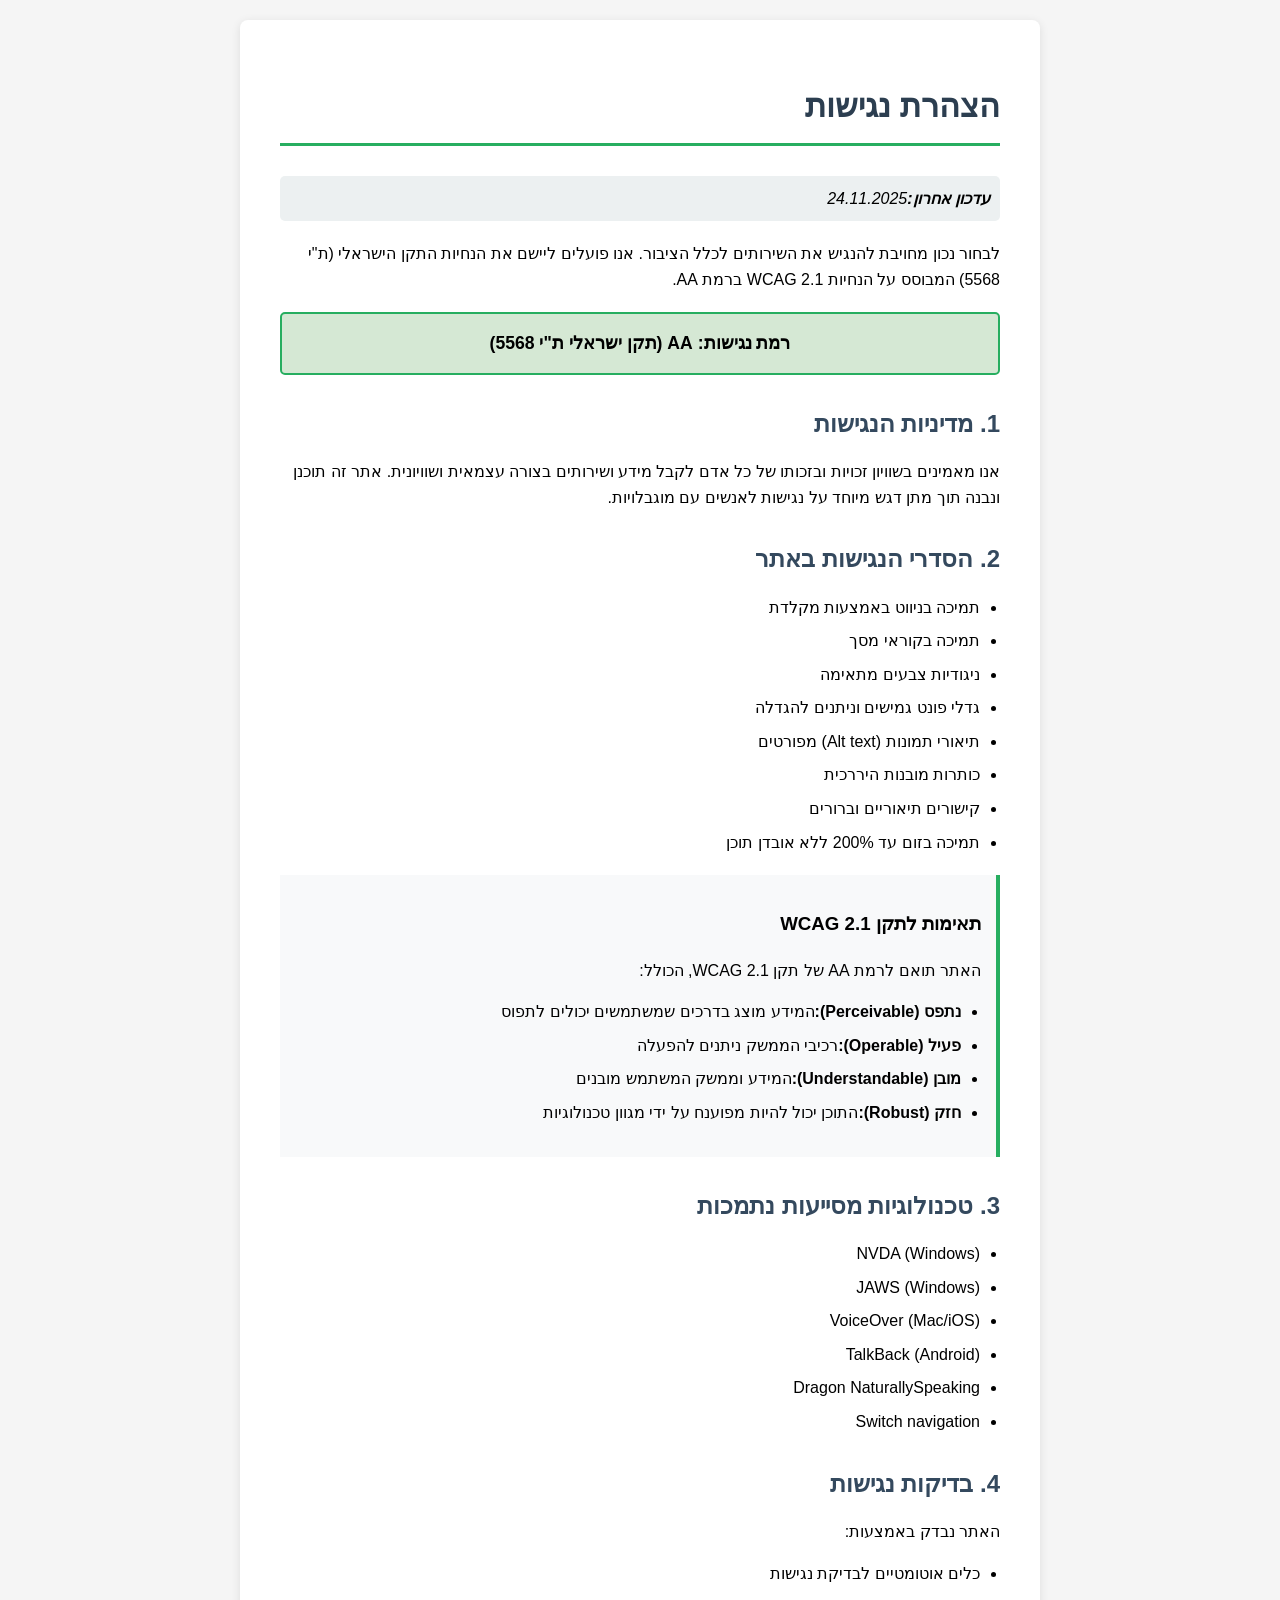
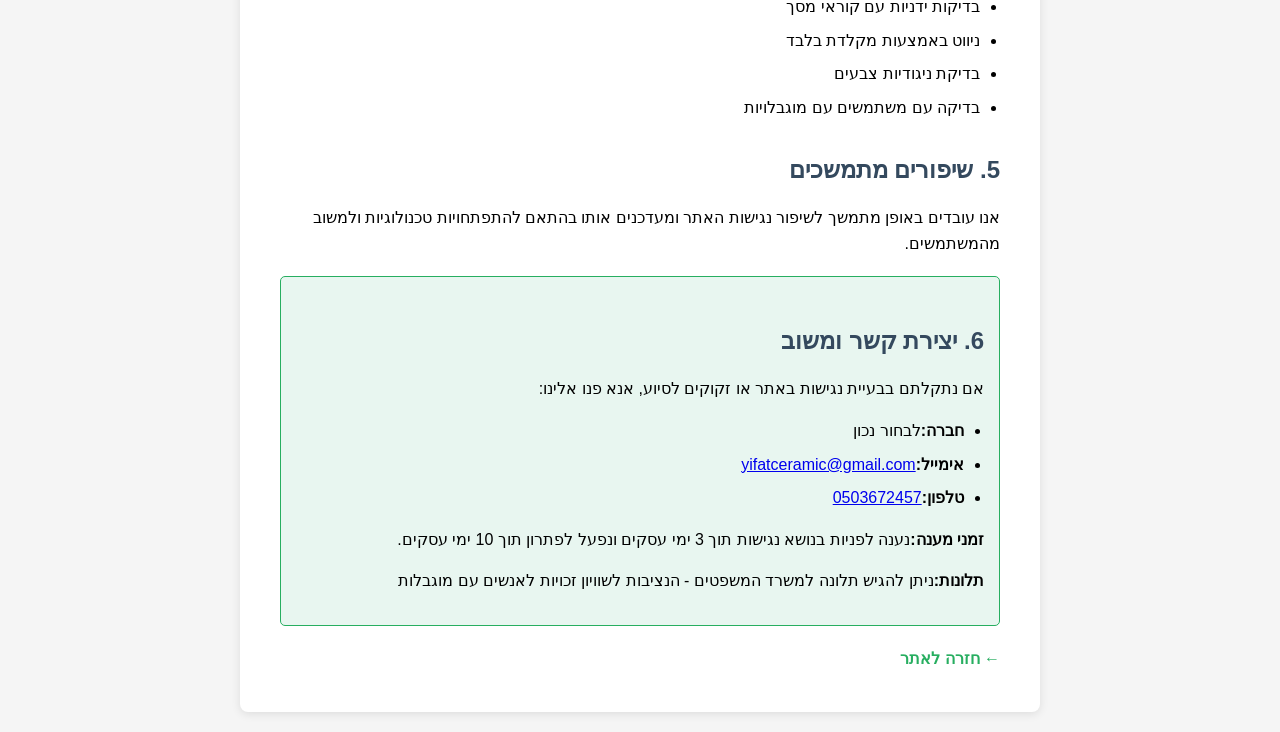
<file: public/accessibility/index.html>
<!doctype html><html dir="rtl" lang="he"><head><meta charset="UTF-8"><meta content="width=device-width,initial-scale=1" name="viewport"><title>הצהרת נגישות - לבחור נכון</title><style>body{font-family:'Segoe UI',Tahoma,Geneva,Verdana,sans-serif;line-height:1.6;max-width:800px;margin:0 auto;padding:20px;background-color:#f5f5f5;direction:rtl}.container{background:#fff;padding:40px;border-radius:8px;box-shadow:0 2px 10px rgba(0,0,0,.1)}h1{color:#2c3e50;border-bottom:3px solid #27ae60;padding-bottom:10px;margin-bottom:30px}h2{color:#34495e;margin-top:30px;margin-bottom:15px}.last-updated{background:#ecf0f1;padding:10px;border-radius:5px;margin-bottom:20px;font-style:italic}.contact-info{background:#e8f6f0;border:1px solid #27ae60;padding:15px;border-radius:5px;margin-top:20px}.compliance-level{background:#d5e8d4;border:2px solid #27ae60;padding:15px;border-radius:5px;margin:20px 0;text-align:center;font-weight:700;font-size:1.1em}ul{padding-right:20px}li{margin-bottom:8px}.back-link{display:inline-block;margin-top:20px;color:#27ae60;text-decoration:none;font-weight:700}.back-link:hover{text-decoration:underline}.wcag-info{background:#f8f9fa;border-right:4px solid #27ae60;padding:15px;margin:20px 0}</style></head><body><div class="container"><h1>הצהרת נגישות</h1><div class="last-updated"><strong>עדכון אחרון:</strong>24.11.2025</div><p>לבחור נכון מחויבת להנגיש את השירותים לכלל הציבור. אנו פועלים ליישם את הנחיות התקן הישראלי (ת"י 5568) המבוסס על הנחיות WCAG 2.1 ברמת AA.</p><div class="compliance-level">רמת נגישות: AA (תקן ישראלי ת"י 5568)</div><h2>1. מדיניות הנגישות</h2><p>אנו מאמינים בשוויון זכויות ובזכותו של כל אדם לקבל מידע ושירותים בצורה עצמאית ושוויונית. אתר זה תוכנן ונבנה תוך מתן דגש מיוחד על נגישות לאנשים עם מוגבלויות.</p><h2>2. הסדרי הנגישות באתר</h2><ul><li>תמיכה בניווט באמצעות מקלדת</li><li>תמיכה בקוראי מסך</li><li>ניגודיות צבעים מתאימה</li><li>גדלי פונט גמישים וניתנים להגדלה</li><li>תיאורי תמונות (Alt text) מפורטים</li><li>כותרות מובנות היררכית</li><li>קישורים תיאוריים וברורים</li><li>תמיכה בזום עד 200% ללא אובדן תוכן</li></ul><div class="wcag-info"><h3>תאימות לתקן WCAG 2.1</h3><p>האתר תואם לרמת AA של תקן WCAG 2.1, הכולל:</p><ul><li><strong>נתפס (Perceivable):</strong>המידע מוצג בדרכים שמשתמשים יכולים לתפוס</li><li><strong>פעיל (Operable):</strong>רכיבי הממשק ניתנים להפעלה</li><li><strong>מובן (Understandable):</strong>המידע וממשק המשתמש מובנים</li><li><strong>חזק (Robust):</strong>התוכן יכול להיות מפוענח על ידי מגוון טכנולוגיות</li></ul></div><h2>3. טכנולוגיות מסייעות נתמכות</h2><ul><li>NVDA (Windows)</li><li>JAWS (Windows)</li><li>VoiceOver (Mac/iOS)</li><li>TalkBack (Android)</li><li>Dragon NaturallySpeaking</li><li>Switch navigation</li></ul><h2>4. בדיקות נגישות</h2><p>האתר נבדק באמצעות:</p><ul><li>כלים אוטומטיים לבדיקת נגישות</li><li>בדיקות ידניות עם קוראי מסך</li><li>ניווט באמצעות מקלדת בלבד</li><li>בדיקת ניגודיות צבעים</li><li>בדיקה עם משתמשים עם מוגבלויות</li></ul><h2>5. שיפורים מתמשכים</h2><p>אנו עובדים באופן מתמשך לשיפור נגישות האתר ומעדכנים אותו בהתאם להתפתחויות טכנולוגיות ולמשוב מהמשתמשים.</p><div class="contact-info"><h2>6. יצירת קשר ומשוב</h2><p>אם נתקלתם בבעיית נגישות באתר או זקוקים לסיוע, אנא פנו אלינו:</p><ul><li><strong>חברה:</strong>לבחור נכון</li><li><strong>אימייל:</strong><a href="mailto:yifatceramic@gmail.com">yifatceramic@gmail.com</a></li><li><strong>טלפון:</strong><a href="tel:0503672457">0503672457</a></li></ul><p><strong>זמני מענה:</strong>נענה לפניות בנושא נגישות תוך 3 ימי עסקים ונפעל לפתרון תוך 10 ימי עסקים.</p><p><strong>תלונות:</strong>ניתן להגיש תלונה למשרד המשפטים - הנציבות לשוויון זכויות לאנשים עם מוגבלות</p></div><a href="/" class="back-link">← חזרה לאתר</a></div></body></html>
</file>
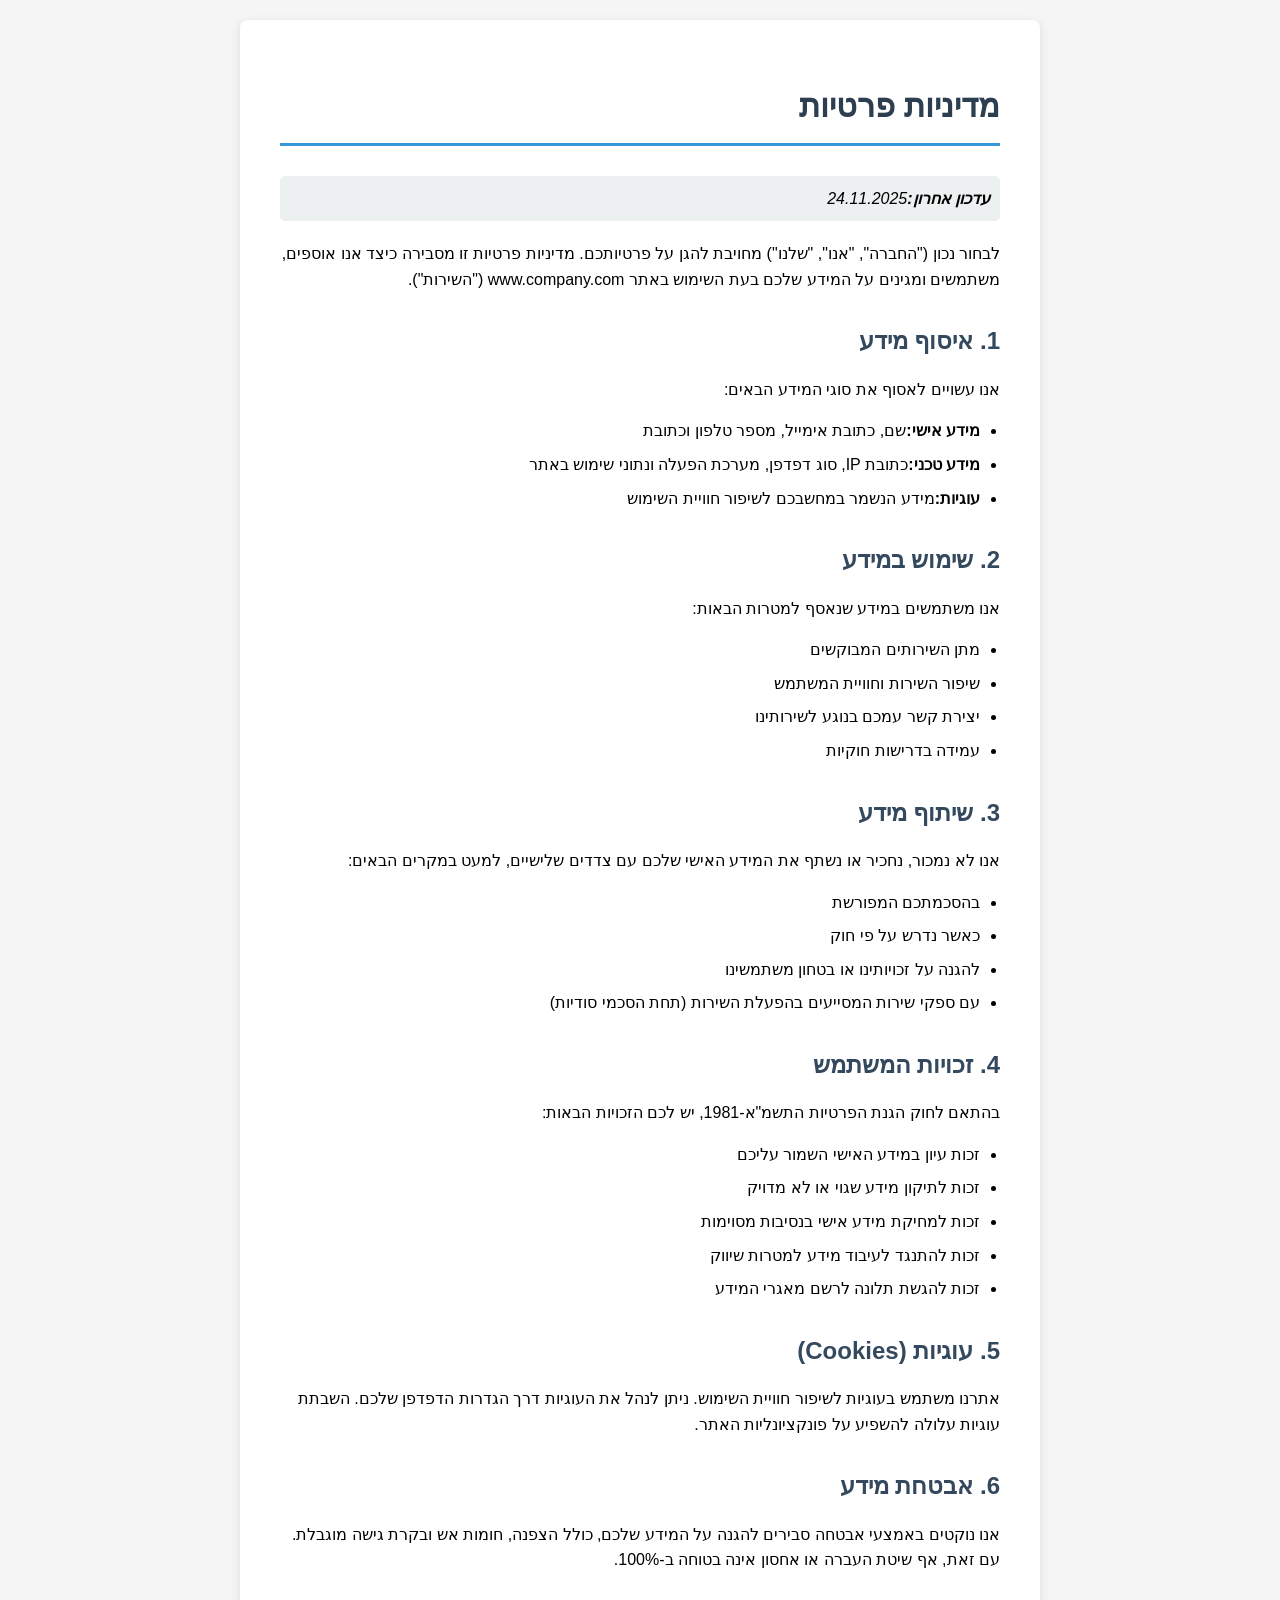
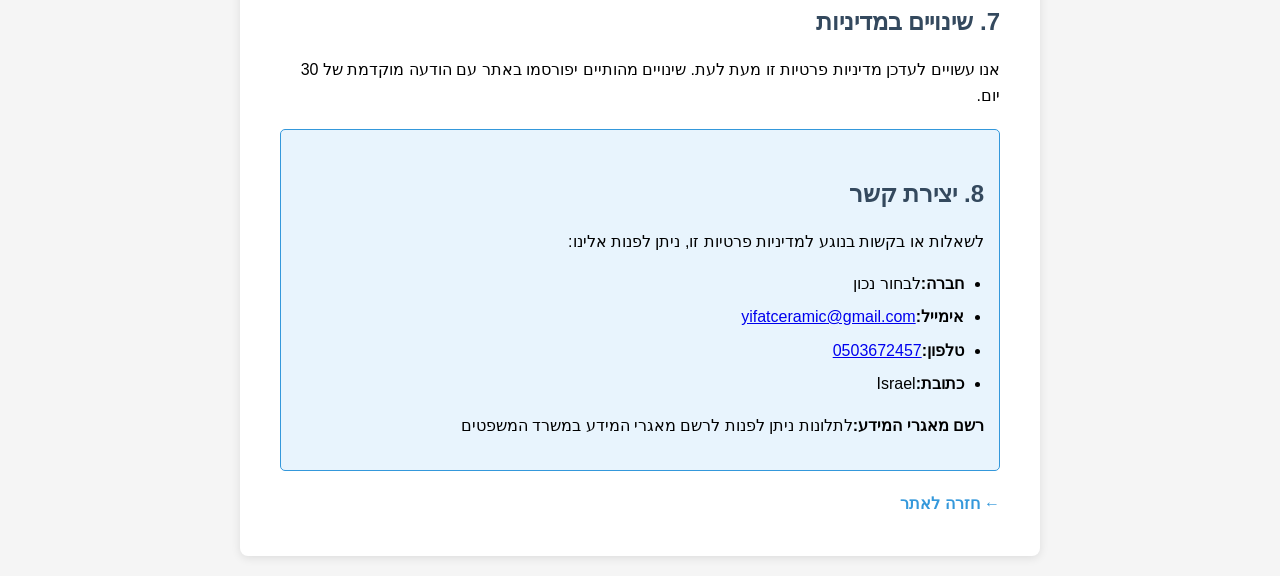
<file: public/privacy/index.html>
<!doctype html><html dir="rtl" lang="he"><head><meta charset="UTF-8"><meta content="width=device-width,initial-scale=1" name="viewport"><title>מדיניות פרטיות - לבחור נכון</title><style>body{font-family:'Segoe UI',Tahoma,Geneva,Verdana,sans-serif;line-height:1.6;max-width:800px;margin:0 auto;padding:20px;background-color:#f5f5f5;direction:rtl}.container{background:#fff;padding:40px;border-radius:8px;box-shadow:0 2px 10px rgba(0,0,0,.1)}h1{color:#2c3e50;border-bottom:3px solid #3498db;padding-bottom:10px;margin-bottom:30px}h2{color:#34495e;margin-top:30px;margin-bottom:15px}.last-updated{background:#ecf0f1;padding:10px;border-radius:5px;margin-bottom:20px;font-style:italic}.contact-info{background:#e8f4fd;border:1px solid #3498db;padding:15px;border-radius:5px;margin-top:20px}ul{padding-right:20px}li{margin-bottom:8px}.back-link{display:inline-block;margin-top:20px;color:#3498db;text-decoration:none;font-weight:700}.back-link:hover{text-decoration:underline}</style></head><body><div class="container"><h1>מדיניות פרטיות</h1><div class="last-updated"><strong>עדכון אחרון:</strong>24.11.2025</div><p>לבחור נכון ("החברה", "אנו", "שלנו") מחויבת להגן על פרטיותכם. מדיניות פרטיות זו מסבירה כיצד אנו אוספים, משתמשים ומגינים על המידע שלכם בעת השימוש באתר www.company.com ("השירות").</p><h2>1. איסוף מידע</h2><p>אנו עשויים לאסוף את סוגי המידע הבאים:</p><ul><li><strong>מידע אישי:</strong>שם, כתובת אימייל, מספר טלפון וכתובת</li><li><strong>מידע טכני:</strong>כתובת IP, סוג דפדפן, מערכת הפעלה ונתוני שימוש באתר</li><li><strong>עוגיות:</strong>מידע הנשמר במחשבכם לשיפור חוויית השימוש</li></ul><h2>2. שימוש במידע</h2><p>אנו משתמשים במידע שנאסף למטרות הבאות:</p><ul><li>מתן השירותים המבוקשים</li><li>שיפור השירות וחוויית המשתמש</li><li>יצירת קשר עמכם בנוגע לשירותינו</li><li>עמידה בדרישות חוקיות</li></ul><h2>3. שיתוף מידע</h2><p>אנו לא נמכור, נחכיר או נשתף את המידע האישי שלכם עם צדדים שלישיים, למעט במקרים הבאים:</p><ul><li>בהסכמתכם המפורשת</li><li>כאשר נדרש על פי חוק</li><li>להגנה על זכויותינו או בטחון משתמשינו</li><li>עם ספקי שירות המסייעים בהפעלת השירות (תחת הסכמי סודיות)</li></ul><h2>4. זכויות המשתמש</h2><p>בהתאם לחוק הגנת הפרטיות התשמ"א-1981, יש לכם הזכויות הבאות:</p><ul><li>זכות עיון במידע האישי השמור עליכם</li><li>זכות לתיקון מידע שגוי או לא מדויק</li><li>זכות למחיקת מידע אישי בנסיבות מסוימות</li><li>זכות להתנגד לעיבוד מידע למטרות שיווק</li><li>זכות להגשת תלונה לרשם מאגרי המידע</li></ul><h2>5. עוגיות (Cookies)</h2><p>אתרנו משתמש בעוגיות לשיפור חוויית השימוש. ניתן לנהל את העוגיות דרך הגדרות הדפדפן שלכם. השבתת עוגיות עלולה להשפיע על פונקציונליות האתר.</p><h2>6. אבטחת מידע</h2><p>אנו נוקטים באמצעי אבטחה סבירים להגנה על המידע שלכם, כולל הצפנה, חומות אש ובקרת גישה מוגבלת. עם זאת, אף שיטת העברה או אחסון אינה בטוחה ב-100%.</p><h2>7. שינויים במדיניות</h2><p>אנו עשויים לעדכן מדיניות פרטיות זו מעת לעת. שינויים מהותיים יפורסמו באתר עם הודעה מוקדמת של 30 יום.</p><div class="contact-info"><h2>8. יצירת קשר</h2><p>לשאלות או בקשות בנוגע למדיניות פרטיות זו, ניתן לפנות אלינו:</p><ul><li><strong>חברה:</strong>לבחור נכון</li><li><strong>אימייל:</strong><a href="mailto:yifatceramic@gmail.com">yifatceramic@gmail.com</a></li><li><strong>טלפון:</strong><a href="tel:0503672457">0503672457</a></li><li><strong>כתובת:</strong>Israel</li></ul><p><strong>רשם מאגרי המידע:</strong>לתלונות ניתן לפנות לרשם מאגרי המידע במשרד המשפטים</p></div><a href="/" class="back-link">← חזרה לאתר</a></div></body></html>
</file>
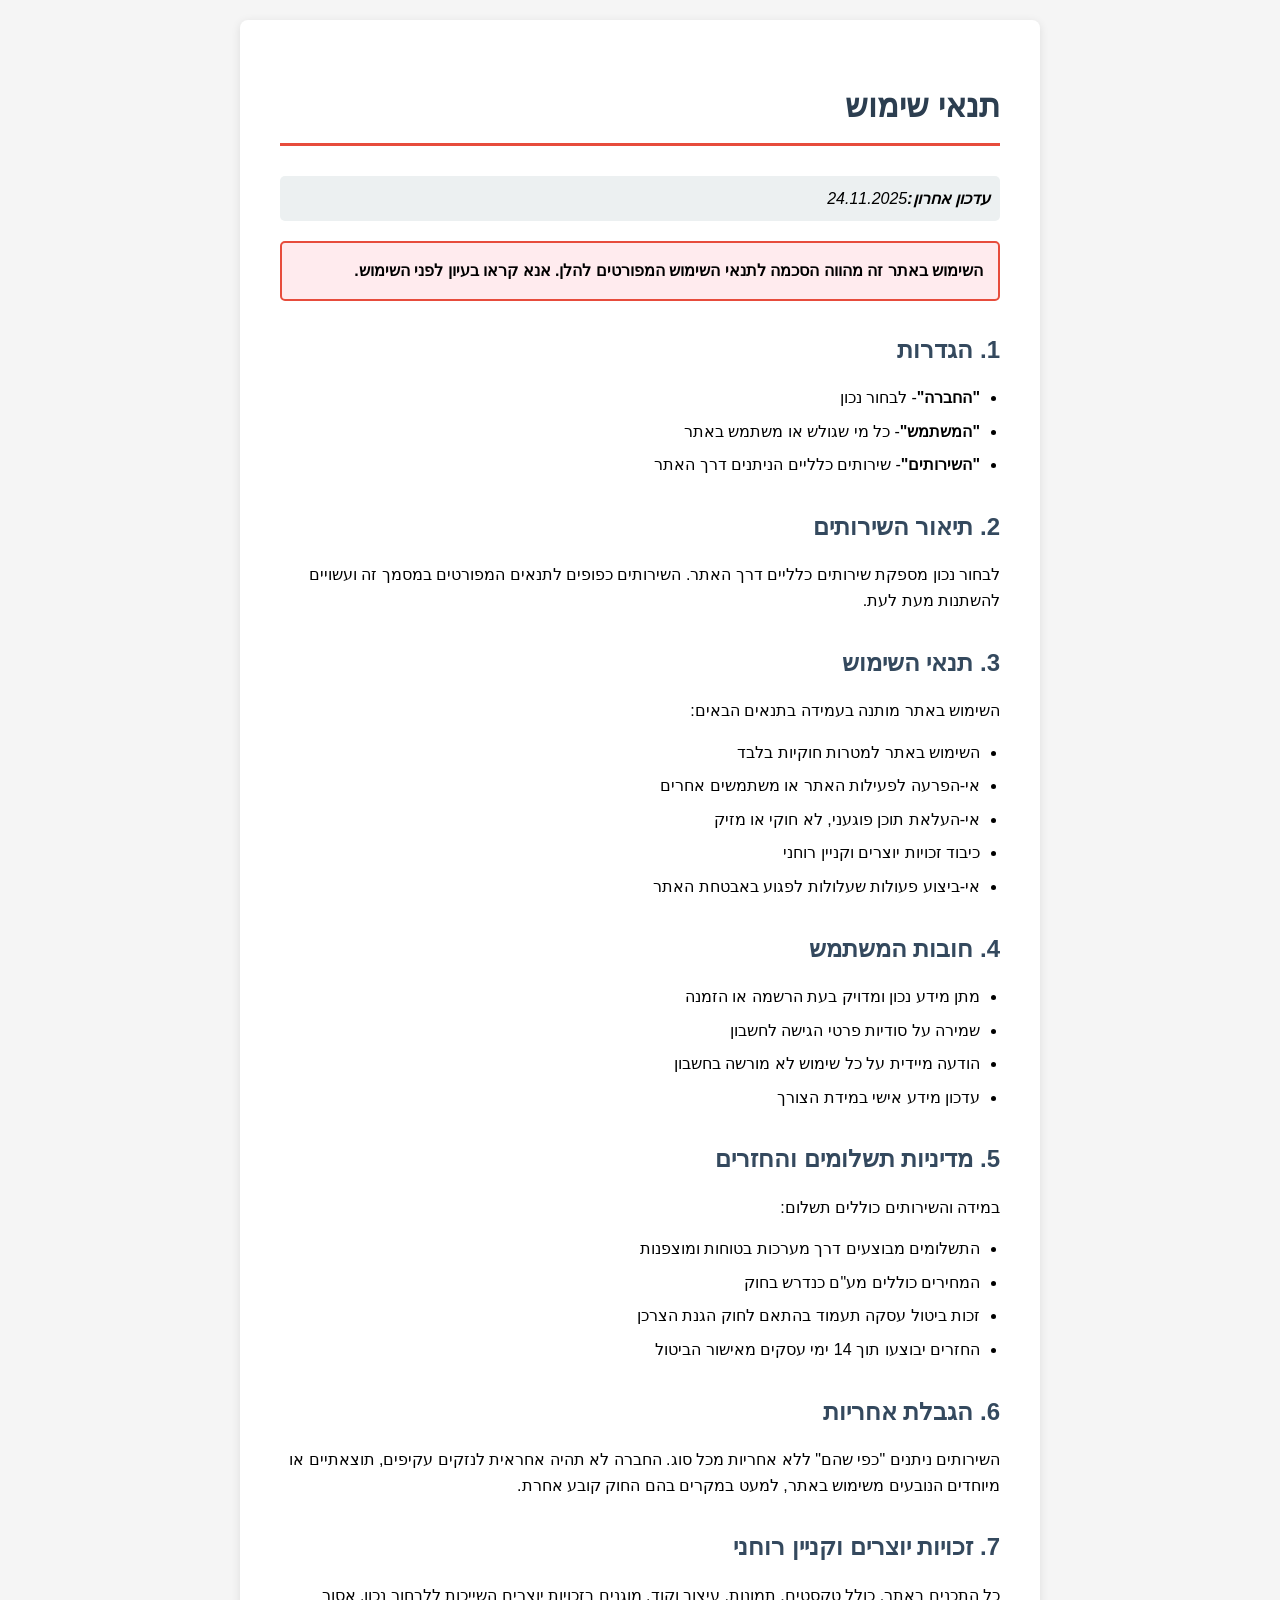
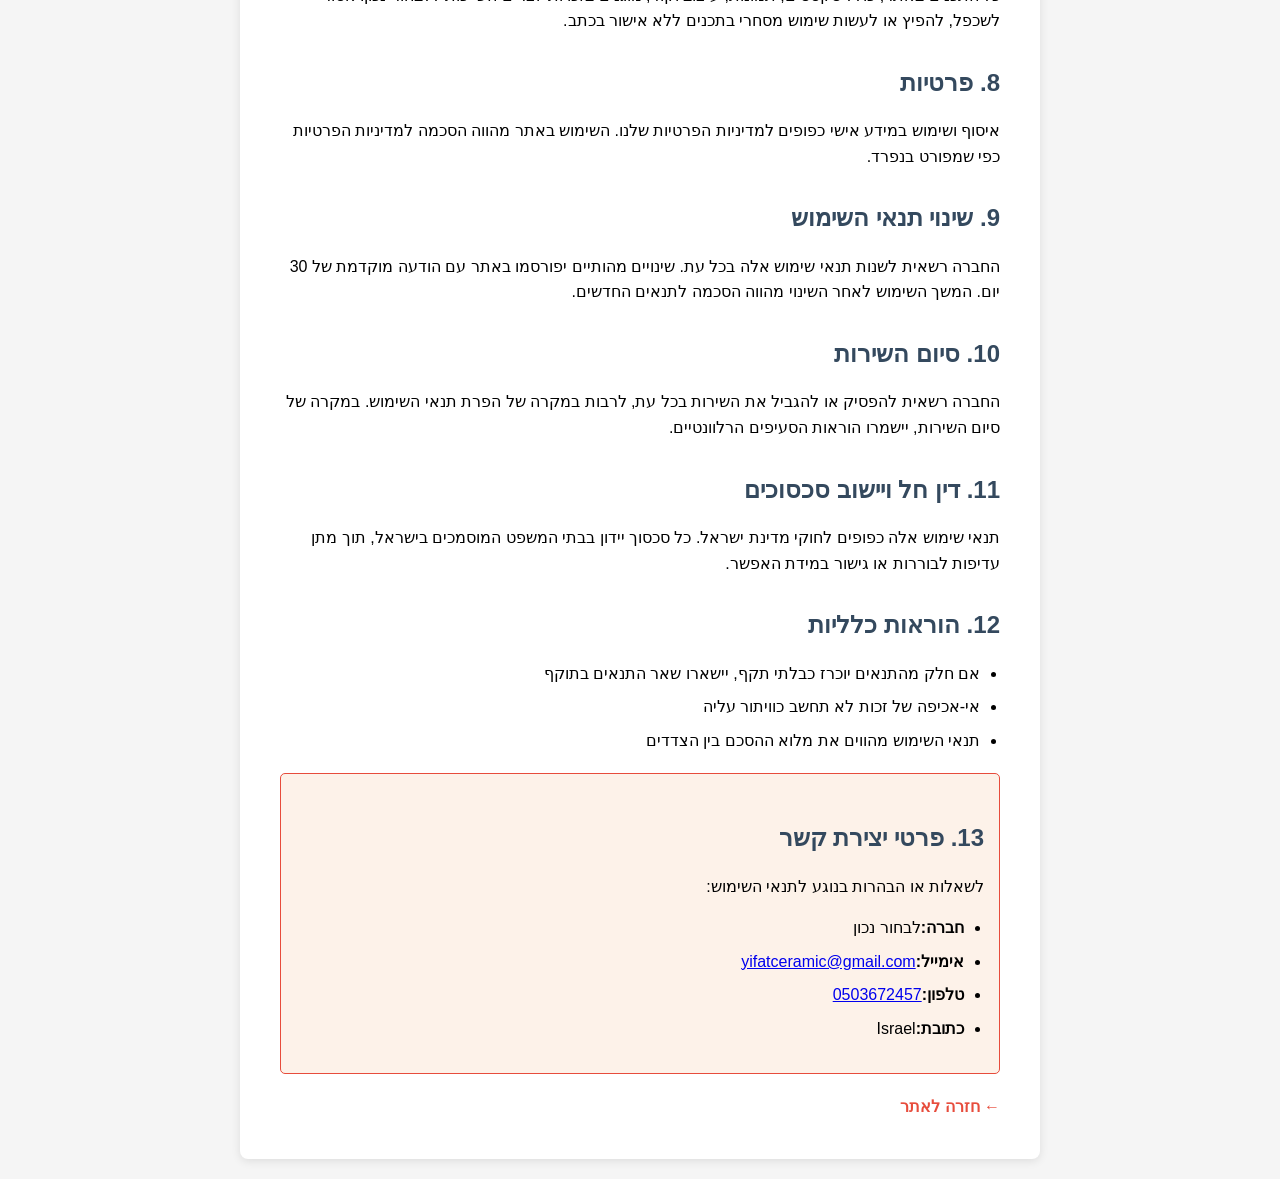
<file: public/terms/index.html>
<!doctype html><html dir="rtl" lang="he"><head><meta charset="UTF-8"><meta content="width=device-width,initial-scale=1" name="viewport"><title>תנאי שימוש - לבחור נכון</title><style>body{font-family:'Segoe UI',Tahoma,Geneva,Verdana,sans-serif;line-height:1.6;max-width:800px;margin:0 auto;padding:20px;background-color:#f5f5f5;direction:rtl}.container{background:#fff;padding:40px;border-radius:8px;box-shadow:0 2px 10px rgba(0,0,0,.1)}h1{color:#2c3e50;border-bottom:3px solid #e74c3c;padding-bottom:10px;margin-bottom:30px}h2{color:#34495e;margin-top:30px;margin-bottom:15px}.last-updated{background:#ecf0f1;padding:10px;border-radius:5px;margin-bottom:20px;font-style:italic}.contact-info{background:#fdf2e9;border:1px solid #e74c3c;padding:15px;border-radius:5px;margin-top:20px}.important-notice{background:#ffebee;border:2px solid #e74c3c;padding:15px;border-radius:5px;margin:20px 0;font-weight:700}ul{padding-right:20px}li{margin-bottom:8px}.back-link{display:inline-block;margin-top:20px;color:#e74c3c;text-decoration:none;font-weight:700}.back-link:hover{text-decoration:underline}</style></head><body><div class="container"><h1>תנאי שימוש</h1><div class="last-updated"><strong>עדכון אחרון:</strong>24.11.2025</div><div class="important-notice">השימוש באתר זה מהווה הסכמה לתנאי השימוש המפורטים להלן. אנא קראו בעיון לפני השימוש.</div><h2>1. הגדרות</h2><ul><li><strong>"החברה"</strong>- לבחור נכון</li><li><strong>"המשתמש"</strong>- כל מי שגולש או משתמש באתר</li><li><strong>"השירותים"</strong>- שירותים כלליים הניתנים דרך האתר</li></ul><h2>2. תיאור השירותים</h2><p>לבחור נכון מספקת שירותים כלליים דרך האתר. השירותים כפופים לתנאים המפורטים במסמך זה ועשויים להשתנות מעת לעת.</p><h2>3. תנאי השימוש</h2><p>השימוש באתר מותנה בעמידה בתנאים הבאים:</p><ul><li>השימוש באתר למטרות חוקיות בלבד</li><li>אי-הפרעה לפעילות האתר או משתמשים אחרים</li><li>אי-העלאת תוכן פוגעני, לא חוקי או מזיק</li><li>כיבוד זכויות יוצרים וקניין רוחני</li><li>אי-ביצוע פעולות שעלולות לפגוע באבטחת האתר</li></ul><h2>4. חובות המשתמש</h2><ul><li>מתן מידע נכון ומדויק בעת הרשמה או הזמנה</li><li>שמירה על סודיות פרטי הגישה לחשבון</li><li>הודעה מיידית על כל שימוש לא מורשה בחשבון</li><li>עדכון מידע אישי במידת הצורך</li></ul><h2>5. מדיניות תשלומים והחזרים</h2><p>במידה והשירותים כוללים תשלום:</p><ul><li>התשלומים מבוצעים דרך מערכות בטוחות ומוצפנות</li><li>המחירים כוללים מע"ם כנדרש בחוק</li><li>זכות ביטול עסקה תעמוד בהתאם לחוק הגנת הצרכן</li><li>החזרים יבוצעו תוך 14 ימי עסקים מאישור הביטול</li></ul><h2>6. הגבלת אחריות</h2><p>השירותים ניתנים "כפי שהם" ללא אחריות מכל סוג. החברה לא תהיה אחראית לנזקים עקיפים, תוצאתיים או מיוחדים הנובעים משימוש באתר, למעט במקרים בהם החוק קובע אחרת.</p><h2>7. זכויות יוצרים וקניין רוחני</h2><p>כל התכנים באתר, כולל טקסטים, תמונות, עיצוב וקוד, מוגנים בזכויות יוצרים השייכות ללבחור נכון. אסור לשכפל, להפיץ או לעשות שימוש מסחרי בתכנים ללא אישור בכתב.</p><h2>8. פרטיות</h2><p>איסוף ושימוש במידע אישי כפופים למדיניות הפרטיות שלנו. השימוש באתר מהווה הסכמה למדיניות הפרטיות כפי שמפורט בנפרד.</p><h2>9. שינוי תנאי השימוש</h2><p>החברה רשאית לשנות תנאי שימוש אלה בכל עת. שינויים מהותיים יפורסמו באתר עם הודעה מוקדמת של 30 יום. המשך השימוש לאחר השינוי מהווה הסכמה לתנאים החדשים.</p><h2>10. סיום השירות</h2><p>החברה רשאית להפסיק או להגביל את השירות בכל עת, לרבות במקרה של הפרת תנאי השימוש. במקרה של סיום השירות, יישמרו הוראות הסעיפים הרלוונטיים.</p><h2>11. דין חל ויישוב סכסוכים</h2><p>תנאי שימוש אלה כפופים לחוקי מדינת ישראל. כל סכסוך יידון בבתי המשפט המוסמכים בישראל, תוך מתן עדיפות לבוררות או גישור במידת האפשר.</p><h2>12. הוראות כלליות</h2><ul><li>אם חלק מהתנאים יוכרז כבלתי תקף, יישארו שאר התנאים בתוקף</li><li>אי-אכיפה של זכות לא תחשב כוויתור עליה</li><li>תנאי השימוש מהווים את מלוא ההסכם בין הצדדים</li></ul><div class="contact-info"><h2>13. פרטי יצירת קשר</h2><p>לשאלות או הבהרות בנוגע לתנאי השימוש:</p><ul><li><strong>חברה:</strong>לבחור נכון</li><li><strong>אימייל:</strong><a href="mailto:yifatceramic@gmail.com">yifatceramic@gmail.com</a></li><li><strong>טלפון:</strong><a href="tel:0503672457">0503672457</a></li><li><strong>כתובת:</strong>Israel</li></ul></div><a href="/" class="back-link">← חזרה לאתר</a></div></body></html>
</file>
